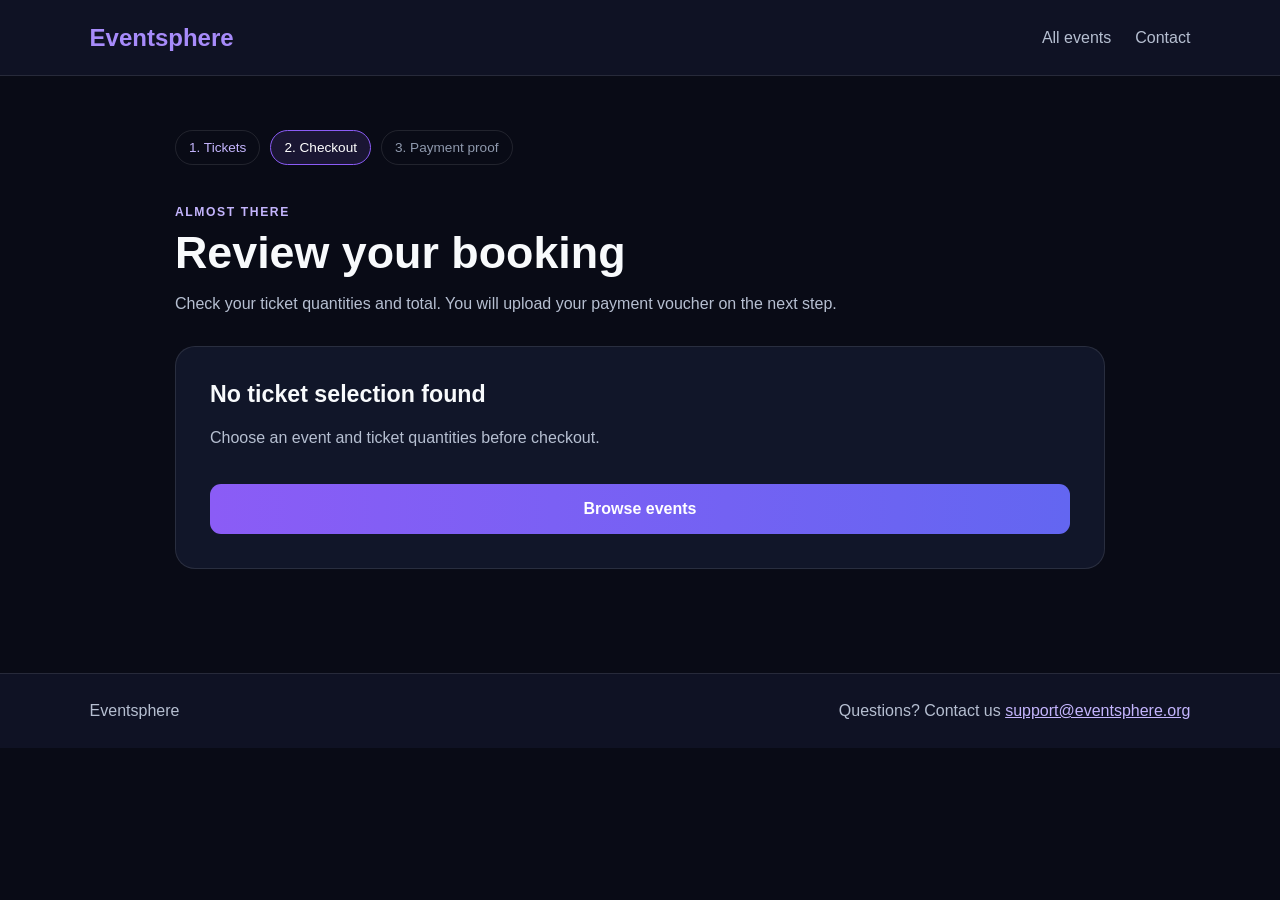
<file: checkout.html>
<!DOCTYPE html>
<html lang="en">
<head>
    <meta charset="UTF-8">
    <meta name="viewport" content="width=device-width, initial-scale=1.0">
    <title>Checkout | Eventsphere</title>
    <link rel="stylesheet" href="booking-flow.css">
    <script src="booking-flow.js" defer></script>
</head>
<body data-page="checkout">
    <header class="site-header">
        <a class="brand" href="index.html">Eventsphere</a>
        <nav aria-label="Main navigation">
            <a href="index.html">All events</a>
            <a href="index.html#contact">Contact</a>
        </nav>
    </header>

    <main class="page-container narrow-container">
        <div class="steps" aria-label="Booking progress">
            <span class="step complete">1. Tickets</span>
            <span class="step current" aria-current="step">2. Checkout</span>
            <span class="step">3. Payment proof</span>
        </div>
        <p class="eyebrow">Almost there</p>
        <h1 class="page-title">Review your booking</h1>
        <p class="muted-copy page-intro">Check your ticket quantities and total. You will upload your payment voucher on the next step.</p>

        <div id="checkoutMissing" class="panel" hidden>
            <h2>No ticket selection found</h2>
            <p class="muted-copy">Choose an event and ticket quantities before checkout.</p>
            <a class="primary-button button-link" href="events.html">Browse events</a>
        </div>

        <div id="checkoutContent" class="checkout-grid" hidden>
            <section class="panel">
                <p class="eyebrow">Your order</p>
                <h2 id="checkoutEventName"></h2>
                <p class="muted-copy" id="checkoutEventMeta"></p>
                <div id="orderLines" class="order-lines"></div>
                <div class="total-row">
                    <span>Total due</span>
                    <strong id="checkoutTotal"></strong>
                </div>
                <p class="small-note">Please make payment for this exact total. Your payment proof will be checked manually before tickets are issued.</p>
            </section>

            <section class="panel">
                <p class="eyebrow">Booking contact</p>
                <h2>Where should we reach you?</h2>
                <form id="checkoutForm" class="stacked-form">
                    <label for="customerName">Full name</label>
                    <input id="customerName" name="customerName" autocomplete="name" required>

                    <label for="customerEmail">Email address</label>
                    <input id="customerEmail" name="customerEmail" type="email" autocomplete="email" required>

                    <label for="customerPhone">Phone number</label>
                    <input id="customerPhone" name="customerPhone" type="tel" autocomplete="tel" required>

                    <button class="primary-button" type="submit">Continue to payment proof</button>
                    <p id="checkoutMessage" class="form-message" role="status" aria-live="polite"></p>
                </form>
            </section>
        </div>
    </main>

    <footer class="site-footer">
        <span>Eventsphere</span>
        <span>Questions? Contact us <a href="mailto:vickeeblib@gmail.com">support@eventsphere.org</a></span>
    </footer>
</body>
</html>
</file>
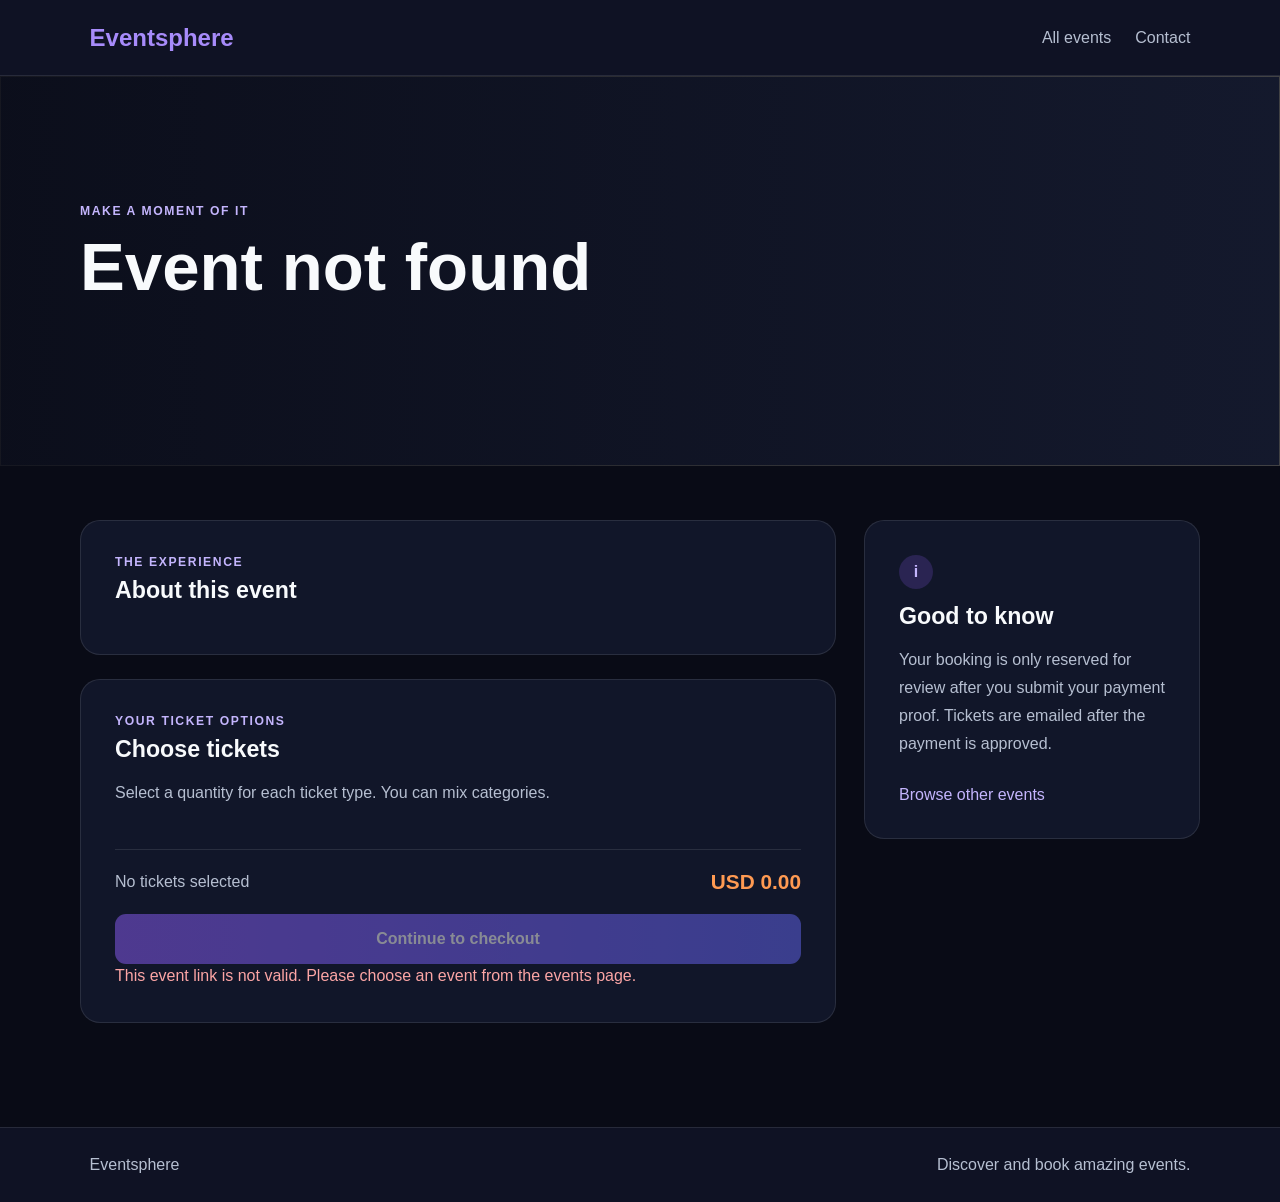
<file: event-details.html>
<!DOCTYPE html>
<html lang="en">
<head>
    <meta charset="UTF-8">
    <meta name="viewport" content="width=device-width, initial-scale=1.0">
    <title>Event details | Eventsphere</title>
    <link rel="stylesheet" href="booking-flow.css">
    <script src="booking-flow.js" defer></script>
</head>
<body data-page="event">
    <header class="site-header">
        <a class="brand" href="events.html">Eventsphere</a>
        <nav aria-label="Main navigation">
            <a href="events.html">All events</a>
            <a href="events.html#contact">Contact</a>
        </nav>
    </header>

    <main>
        <section class="event-hero">
            <img id="eventImage" alt="">
            <div class="event-hero-shade"></div>
            <div class="event-hero-content">
                <p class="eyebrow">Make a moment of it</p>
                <h1 id="eventTitle"></h1>
                <p class="event-meta"><span id="eventDate"></span><span id="eventLocation"></span></p>
            </div>
        </section>

        <div class="page-container">
            <div class="booking-layout">
                <div>
                    <section class="panel">
                        <p class="eyebrow">The experience</p>
                        <h2>About this event</h2>
                        <p id="eventDescription" class="muted-copy"></p>
                    </section>
                    <section class="panel">
                        <p class="eyebrow">Your ticket options</p>
                        <h2>Choose tickets</h2>
                        <p class="muted-copy">Select a quantity for each ticket type. You can mix categories.</p>
                        <form id="ticketForm">
                            <div id="ticketOptions" class="ticket-options"></div>
                            <div class="selection-total">
                                <span id="selectionCount">No tickets selected</span>
                                <strong id="selectionTotal">USD 0.00</strong>
                            </div>
                            <button class="primary-button" id="continueButton" type="submit" disabled>Continue to checkout</button>
                            <p id="eventMessage" class="form-message" role="status" aria-live="polite"></p>
                        </form>
                    </section>
                </div>
                <aside class="panel event-note">
                    <span class="note-icon" aria-hidden="true">i</span>
                    <h2>Good to know</h2>
                    <p class="muted-copy">Your booking is only reserved for review after you submit your payment proof. Tickets are emailed after the payment is approved.</p>
                    <a class="text-link" href="events.html">Browse other events</a>
                </aside>
            </div>
        </div>
    </main>

    <footer class="site-footer">
        <span>Eventsphere</span>
        <span>Discover and book amazing events.</span>
    </footer>
</body>
</html>
</file>
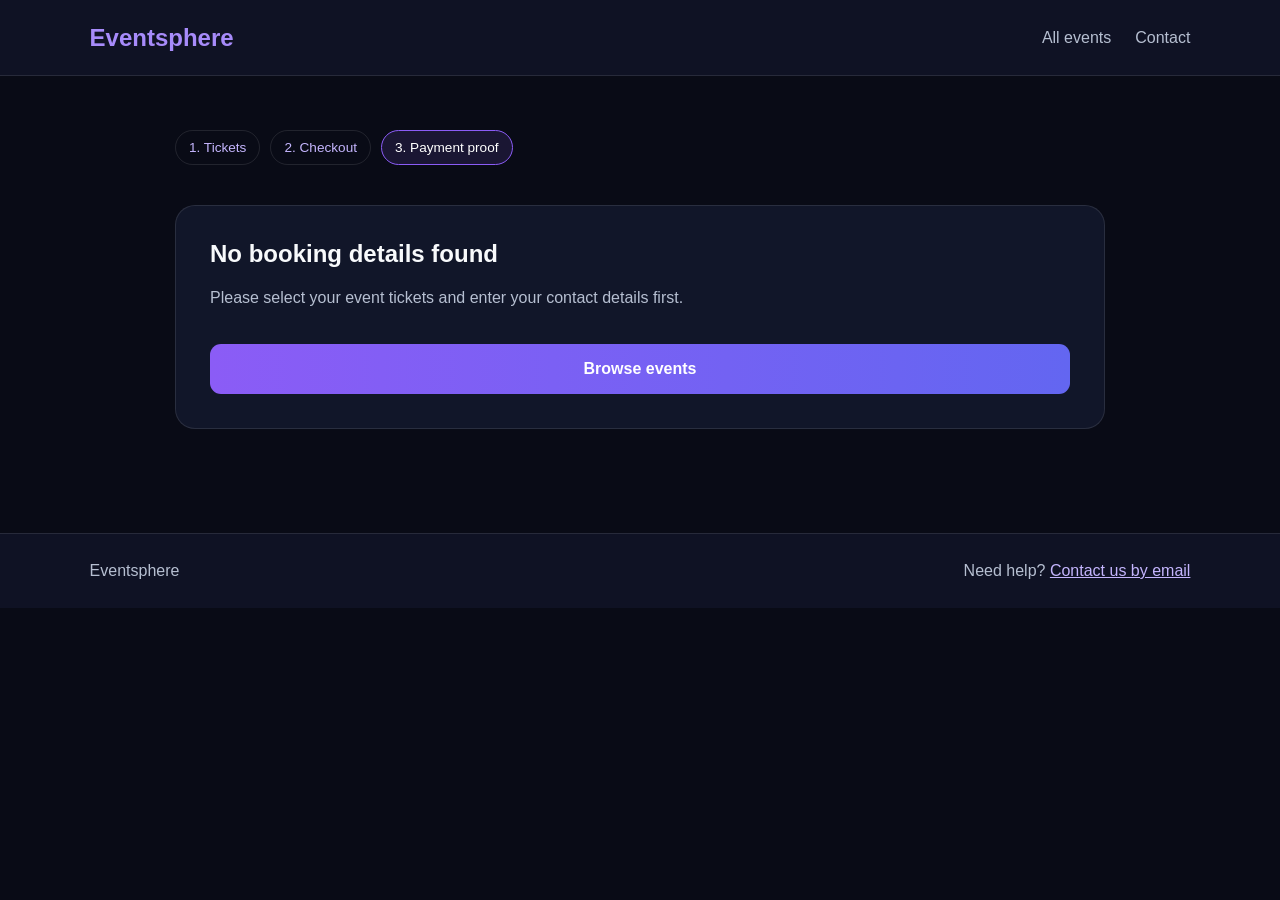
<file: payment-pending.html>
<!DOCTYPE html>
<html lang="en">
<head>
    <meta charset="UTF-8">
    <meta name="viewport" content="width=device-width, initial-scale=1.0">
    <title>Payment proof | Eventsphere</title>
    <link rel="stylesheet" href="booking-flow.css">
    <script src="booking-flow.js" defer></script>
</head>
<body data-page="payment">
    <header class="site-header">
        <a class="brand" href="events.html">Eventsphere</a>
        <nav aria-label="Main navigation">
            <a href="index.html">All events</a>
            <a href="index.html#contact">Contact</a>
        </nav>
    </header>

    <main class="page-container narrow-container">
        <div class="steps" aria-label="Booking progress">
            <span class="step complete">1. Tickets</span>
            <span class="step complete">2. Checkout</span>
            <span class="step current" aria-current="step">3. Payment proof</span>
        </div>

        <section id="paymentMissing" class="panel" hidden>
            <h1>No booking details found</h1>
            <p class="muted-copy">Please select your event tickets and enter your contact details first.</p>
            <a class="primary-button button-link" href="events.html">Browse events</a>
        </section>

        <section id="paymentFormPanel" class="panel" hidden>
            <p class="eyebrow">Final step</p>
            <h1 class="page-title">Submit your payment proof</h1>
            <p class="muted-copy page-intro">Upload a clear voucher for the exact amount below.We will email you with your ticket/s details once payment is approved.</p>

            <div class="payment-summary">
                <div>
                    <span class="summary-label">Event</span>
                    <strong id="paymentEventName"></strong>
                </div>
                <div>
                    <span class="summary-label">Booking reference</span>
                    <strong id="bookingReference"></strong>
                </div>
                <div class="summary-total">
                    <span class="summary-label">Exact amount due</span>
                    <strong id="paymentTotal"></strong>
                </div>
            </div>

            <form id="proofForm" class="stacked-form" action="https://formsubmit.co/vickeeblib@gmail.com" method="POST" enctype="multipart/form-data">
                <input type="hidden" name="_subject" id="emailSubject">
                <input type="hidden" name="_template" value="table">
                <input type="hidden" name="_next" id="returnUrl">
                <input type="hidden" name="Booking reference" id="emailReference">
                <input type="hidden" name="Event" id="emailEvent">
                <input type="hidden" name="Ticket summary" id="emailTickets">
                <input type="hidden" name="Expected total" id="emailTotal">
                <input type="hidden" name="Customer name" id="emailCustomerName">
                <input type="hidden" name="Customer phone" id="emailCustomerPhone">

                <label for="senderEmail">Booking email</label>
                <input id="senderEmail" name="email" type="email" readonly required>

                <label for="paidAmount">Amount shown on your voucher (USD)</label>
                <input id="paidAmount" name="Amount stated by customer" type="number" min="0.01" step="0.01" inputmode="decimal" required aria-describedby="amountHelp">
                <span id="amountHelp" class="field-help">Enter the amount shown on your proof. It must match the exact total above.</span>

                <label for="paymentReference">Payment reference (optional)</label>
                <input id="paymentReference" name="Payment reference" autocomplete="off">

                <label for="paymentProof">Voucher or payment proof</label>
                <input id="paymentProof" name="attachment" type="file" accept="image/*,.pdf,application/pdf" required aria-describedby="fileHelp">
                <span id="fileHelp" class="field-help">Accepted: image or PDF. Maximum file size: 10 MB.</span>

                <p id="proofMessage" class="form-message" role="status" aria-live="polite"></p>
                <button class="primary-button" id="submitProof" type="submit">SUBMIT</button>
            </form>

            <p class="notice">Lookout for email containing your ticket details.Incase of any delays do not hesitate to reach out to us.</p>
        </section>

        <section id="pendingConfirmation" class="panel confirmation-panel" hidden>
            <div class="success-mark" aria-hidden="true">✓</div>
            <p class="eyebrow">Proof submitted</p>
            <h1 class="page-title">Your booking is pending approval</h1>
            <p class="muted-copy">Your payment proof has been sent for review. Once approved, your ticket details will be sent to your booking email.</p>
            <div class="payment-summary">
                <div><span class="summary-label">Booking reference</span><strong id="confirmationReference"></strong></div>
                <div><span class="summary-label">Event</span><strong id="confirmationEvent"></strong></div>
                <div class="summary-total"><span class="summary-label">Amount submitted</span><strong id="confirmationTotal"></strong></div>
            </div>
            <a class="primary-button button-link" id="contactButton" href="mailto:vickeeblib@gmail.com">Contact us about this booking</a>
            <p class="small-note">Keep your booking reference in case you need to follow up.</p>
        </section>
    </main>

    <footer class="site-footer">
        <span>Eventsphere</span>
        <span>Need help? <a href="mailto:vickeeblib@gmail.com">Contact us by email</a></span>
    </footer>
</body>
</html>
</file>
<file: booking-flow.css>
:root {
    color-scheme: dark;
    --page: #090b16;
    --surface: #111629;
    --surface-raised: #171d33;
    --border: rgba(255, 255, 255, .1);
    --text: #f8fafc;
    --muted: #b6bfd1;
    --purple: #8b5cf6;
    --purple-dark: #6366f1;
    --orange: #ff9a52;
}

* {
    box-sizing: border-box;
}

body {
    min-height: 100vh;
    margin: 0;
    background: var(--page);
    color: var(--text);
    font-family: Arial, Helvetica, sans-serif;
}

a {
    color: inherit;
}

.site-header {
    min-height: 76px;
    padding: 18px 7%;
    display: flex;
    align-items: center;
    justify-content: space-between;
    gap: 20px;
    background: #0f1224;
    border-bottom: 1px solid var(--border);
}

.brand {
    color: #a78bfa;
    font-size: 1.5rem;
    font-weight: 800;
    text-decoration: none;
}

.site-header nav {
    display: flex;
    gap: 24px;
}

.site-header nav a,
.text-link {
    color: var(--muted);
    text-decoration: none;
}

.site-header nav a:hover,
.text-link:hover,
.site-footer a:hover {
    color: white;
}

.event-hero {
    min-height: 390px;
    position: relative;
    display: grid;
    place-items: center;
    overflow: hidden;
    background: #171d33;
}

.event-hero > img,
.event-hero-shade {
    position: absolute;
    inset: 0;
    width: 100%;
    height: 100%;
}

.event-hero > img {
    object-fit: cover;
    filter: brightness(.42);
}

.event-hero-shade {
    background: linear-gradient(90deg, rgba(9, 11, 22, .82), rgba(9, 11, 22, .22));
}

.event-hero-content {
    position: relative;
    z-index: 1;
    width: min(1120px, 90%);
    padding: 55px 0;
}

.event-hero-content h1 {
    max-width: 800px;
    margin: 10px 0 18px;
    font-size: clamp(2.2rem, 6vw, 4.2rem);
}

.event-meta {
    display: flex;
    flex-wrap: wrap;
    gap: 12px 26px;
    color: #e2e8f0;
}

.page-container {
    width: min(1120px, 90%);
    margin: 0 auto;
    padding: 54px 0 80px;
}

.narrow-container {
    width: min(930px, 90%);
}

.booking-layout {
    display: grid;
    grid-template-columns: minmax(0, 1.8fr) minmax(250px, .8fr);
    align-items: start;
    gap: 28px;
}

.panel {
    padding: clamp(22px, 4vw, 34px);
    margin-bottom: 24px;
    border: 1px solid var(--border);
    border-radius: 20px;
    background: var(--surface);
}

.panel h1,
.panel h2 {
    margin: 0 0 16px;
}

.panel h2 {
    font-size: 1.45rem;
}

.eyebrow {
    margin: 0 0 8px;
    color: #c4b5fd;
    font-size: .76rem;
    font-weight: 800;
    letter-spacing: .13em;
    text-transform: uppercase;
}

.muted-copy {
    color: var(--muted);
    line-height: 1.75;
}

.ticket-options {
    display: grid;
    gap: 12px;
    margin-top: 24px;
}

.ticket-option {
    display: grid;
    grid-template-columns: minmax(0, 1fr) 118px;
    align-items: center;
    gap: 18px;
    padding: 18px;
    border: 1px solid var(--border);
    border-radius: 14px;
    background: var(--surface-raised);
}

.ticket-option h3 {
    margin: 0 0 6px;
}

.ticket-option p {
    margin: 0;
    color: var(--muted);
    font-size: .9rem;
    line-height: 1.5;
}

.ticket-price {
    display: block;
    margin-top: 10px;
    color: var(--orange);
    font-weight: 800;
}

.quantity-label {
    display: grid;
    gap: 7px;
    color: var(--muted);
    font-size: .85rem;
}

input,
button {
    font: inherit;
}

input:not([type="file"]) {
    min-width: 0;
    width: 100%;
    padding: 13px 14px;
    border: 1px solid var(--border);
    border-radius: 10px;
    outline: none;
    background: #0d1325;
    color: var(--text);
}

input:focus {
    border-color: #a78bfa;
    box-shadow: 0 0 0 3px rgba(139, 92, 246, .2);
}

input[type="number"] {
    min-height: 46px;
}

input[type="file"] {
    width: 100%;
    padding: 12px;
    border: 1px dashed rgba(255, 255, 255, .25);
    border-radius: 10px;
    background: #0d1325;
    color: var(--muted);
}

input[readonly] {
    opacity: .8;
}

.selection-total,
.total-row {
    display: flex;
    align-items: center;
    justify-content: space-between;
    gap: 20px;
    padding: 20px 0;
    margin-top: 18px;
    border-top: 1px solid var(--border);
}

.selection-total span,
.total-row span {
    color: var(--muted);
}

.selection-total strong,
.total-row strong {
    color: var(--orange);
    font-size: 1.3rem;
}

.primary-button {
    display: inline-flex;
    width: 100%;
    min-height: 50px;
    align-items: center;
    justify-content: center;
    padding: 14px 20px;
    border: 0;
    border-radius: 11px;
    background: linear-gradient(90deg, var(--purple), var(--purple-dark));
    color: white;
    font-weight: 800;
    text-align: center;
    text-decoration: none;
    cursor: pointer;
}

.primary-button:hover:not(:disabled) {
    filter: brightness(1.08);
}

.primary-button:disabled {
    cursor: not-allowed;
    opacity: .5;
}

.button-link {
    margin-top: 16px;
}

.event-note {
    position: sticky;
    top: 20px;
}

.event-note h2 {
    margin-top: 14px;
}

.note-icon {
    width: 34px;
    height: 34px;
    display: grid;
    place-items: center;
    border-radius: 50%;
    background: rgba(139, 92, 246, .2);
    color: #c4b5fd;
    font-weight: 800;
}

.text-link {
    display: inline-block;
    margin-top: 12px;
    color: #c4b5fd;
}

.steps {
    display: flex;
    flex-wrap: wrap;
    gap: 10px;
    margin-bottom: 40px;
}

.step {
    padding: 9px 13px;
    border: 1px solid var(--border);
    border-radius: 99px;
    color: #8f99ad;
    font-size: .85rem;
}

.step.complete {
    color: #c4b5fd;
}

.step.current {
    border-color: var(--purple);
    background: rgba(139, 92, 246, .13);
    color: white;
}

.page-title {
    margin: 0;
    font-size: clamp(2rem, 5vw, 2.8rem);
}

.page-intro {
    margin: 12px 0 28px;
}

.checkout-grid {
    display: grid;
    grid-template-columns: minmax(0, 1.1fr) minmax(0, .9fr);
    gap: 22px;
}

.checkout-grid .panel {
    margin: 0;
}

.order-lines {
    margin-top: 24px;
}

.order-line {
    display: flex;
    justify-content: space-between;
    gap: 15px;
    padding: 14px 0;
    border-bottom: 1px solid var(--border);
    color: var(--muted);
}

.order-line strong {
    color: var(--text);
    white-space: nowrap;
}

.total-row {
    margin-top: 4px;
}

.small-note,
.field-help {
    display: block;
    color: #99a4b8;
    font-size: .84rem;
    line-height: 1.6;
}

.stacked-form {
    display: grid;
    gap: 10px;
    margin-top: 24px;
}

.stacked-form label {
    margin-top: 6px;
    font-weight: 700;
}

.field-help {
    margin-top: -6px;
    margin-bottom: 8px;
}

.form-message {
    min-height: 1.2em;
    margin: 0;
    color: #fca5a5;
    line-height: 1.5;
}

.form-message:empty {
    display: none;
}

.payment-summary {
    display: grid;
    grid-template-columns: repeat(2, minmax(0, 1fr));
    gap: 18px;
    padding: 20px;
    margin: 25px 0;
    border: 1px solid var(--border);
    border-radius: 14px;
    background: var(--surface-raised);
}

.payment-summary > div {
    display: grid;
    gap: 7px;
}

.payment-summary .summary-total {
    grid-column: 1 / -1;
    padding-top: 17px;
    border-top: 1px solid var(--border);
}

.summary-label {
    color: var(--muted);
    font-size: .84rem;
}

.summary-total strong {
    color: var(--orange);
    font-size: 1.6rem;
}

.notice {
    padding: 15px 17px;
    margin-top: 22px;
    border-left: 4px solid var(--purple);
    border-radius: 8px;
    background: #171d33;
    color: var(--muted);
    line-height: 1.65;
}

.confirmation-panel {
    max-width: 720px;
    margin: 40px auto;
    text-align: center;
}

.confirmation-panel .payment-summary {
    text-align: left;
}

.success-mark {
    width: 54px;
    height: 54px;
    display: grid;
    place-items: center;
    margin: 0 auto 20px;
    border-radius: 50%;
    background: rgba(34, 197, 94, .16);
    color: #86efac;
    font-size: 1.6rem;
}

.site-footer {
    display: flex;
    flex-wrap: wrap;
    justify-content: space-between;
    gap: 12px 24px;
    padding: 28px 7%;
    border-top: 1px solid var(--border);
    background: #0f1224;
    color: var(--muted);
}

.site-footer a {
    color: #c4b5fd;
}

[hidden] {
    display: none !important;
}

@media (max-width: 760px) {
    .booking-layout,
    .checkout-grid {
        grid-template-columns: 1fr;
    }

    .event-note {
        position: static;
    }

    .event-hero {
        min-height: 330px;
    }
}

@media (max-width: 480px) {
    .site-header {
        padding: 15px 5%;
    }

    .site-header nav {
        gap: 12px;
        font-size: .9rem;
    }

    .page-container,
    .narrow-container {
        width: 92%;
        padding-top: 34px;
    }

    .ticket-option {
        grid-template-columns: 1fr 90px;
        gap: 12px;
        padding: 14px;
    }

    .payment-summary {
        grid-template-columns: 1fr;
    }

    .payment-summary .summary-total {
        grid-column: auto;
    }
}
</file>
